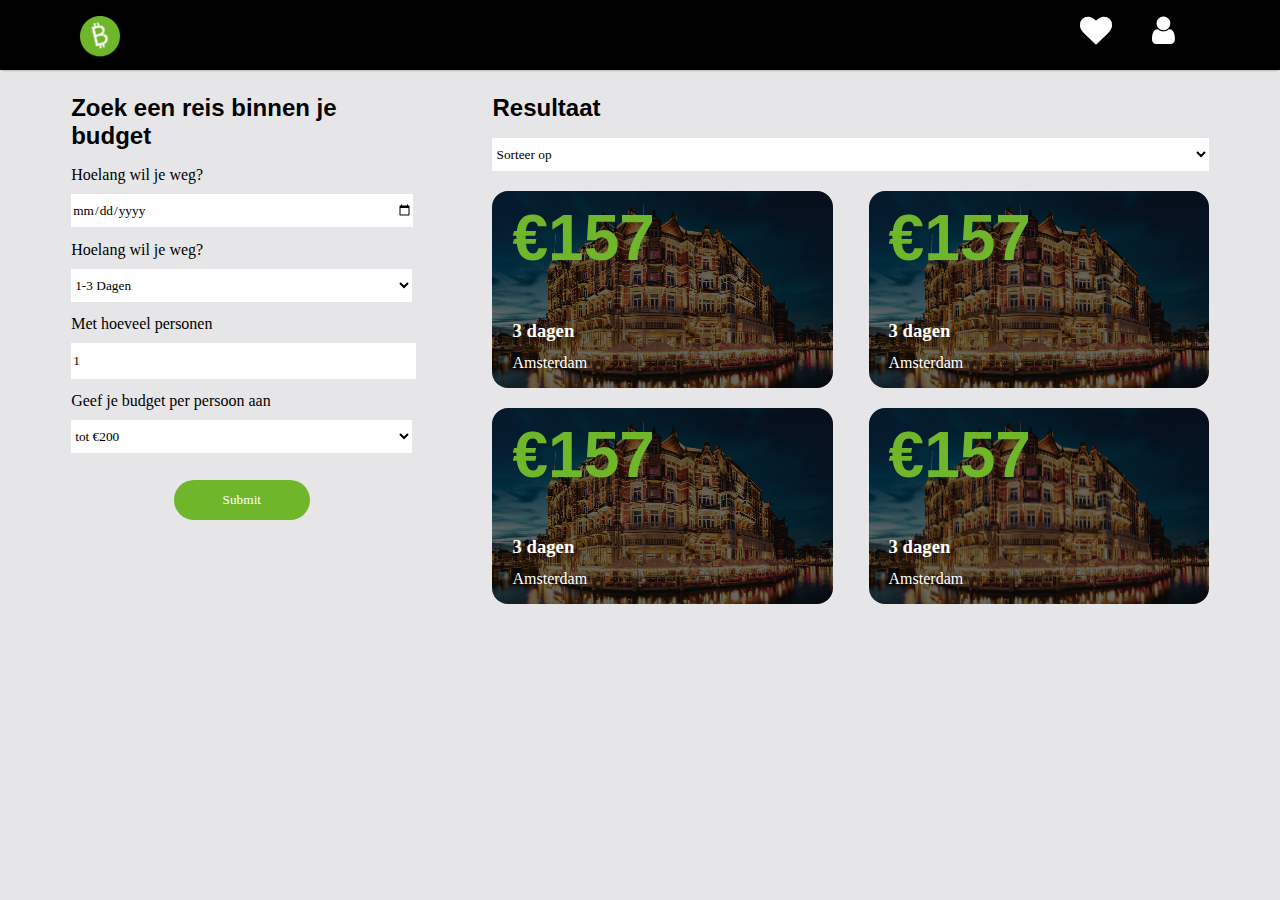
<file: index.html>
<!DOCTYPE html>
<html lang="nl">

<head>
  <meta charset="UTF-8">
  <meta name="viewport" content="width=device-width, initial-scale=1.0">
  <meta http-equiv="X-UA-Compatible" content="ie=edge">
  <link rel="stylesheet" href="static/css/styles.css">
  <link rel="stylesheet" href="https://cdnjs.cloudflare.com/ajax/libs/font-awesome/4.7.0/css/font-awesome.min.css">

  </script>
  <title>Budget-Reisen</title>
</head>

<body>
  <header>
    <a href="index.html"><img src="images/icon.png" alt=""></a>
    <nav>
      <ul>
        <li class="fa fa-user"></li>
        <li class="fa fa-heart"></li>
        </li>
      </ul>

    </nav>
  </header>

  <div class="content">
    <div class="grid">


      <div class="grid-item-1">

        <h1>Zoek een reis binnen je budget</h1>

        <form class="filter" action="index.html" method="post">
          <h2>Hoelang wil je weg?</h2>
          <input type="date" name="departureDate" value="">


          <h2>Hoelang wil je weg?</h2>
          <select name="sort">
            <option value="">1-3 Dagen</option>
            <option value="">4-6 Dagen</option>
            <option value="">7-9 Dagen</option>
          </select>

          <h2>Met hoeveel personen</h2>
          <input type="numer" name="departureDate" value="1">

          <h2>Geef je budget per persoon aan</h2>
          <select name="sort">
            <option value="">tot €200</option>
            <option value="">tot €400</option>
            <option value="">tot €600</option>
          </select>

          <input id="button" type="submit" value="Submit">
        </form>
      </div>

      <main class="grid-item-2">
        <h1>Resultaat</h1>
        <form class="filter" action="index.html" method="post">
          <select name="sort">
            <option value="">Sorteer op</option>
            <option value="">Prijs</option>
            <option value="">Reisdeur</option>
          </select>
        </form>

        <ul class="flex-container">

          <article class="flex-item">
            <a href="info.html">
              <img src="images/amsterdam.jpg" alt="Amsterdam">
              <h1>€157</h1>
              <h3>3 dagen</h3>
              <h2>Amsterdam</h2>
            </a>
          </article>

          <article class="flex-item">
            <a href="info.html">
              <img src="images/amsterdam.jpg" alt="Amsterdam">
              <h1>€157</h1>
              <h3>3 dagen</h3>
              <h2>Amsterdam</h2>
            </a>
          </article>

          <article class="flex-item">
            <a href="info.html">
              <img src="images/amsterdam.jpg" alt="Amsterdam">
              <h1>€157</h1>
              <h3>3 dagen</h3>
              <h2>Amsterdam</h2>
            </a>
          </article>

          <article class="flex-item">
            <a href="info.html">
              <img src="images/amsterdam.jpg" alt="Amsterdam">
              <h1>€157</h1>
              <h3>3 dagen</h3>
              <h2>Amsterdam</h2>
            </a>
          </article>
        </ul>
      </main>
    </div>
  </div>
</body>

</html>
</file>
<file: static/css/styles.css>
* {
  font-family: raleway;
}

body {
  font-family: raleway;
  background-color: #E6E6E9
}

h1 {
  font-family: helvetica;
  color: #000000;
  font-size: 1.5em;
}

h2 {
  font-size: 1em;
  font-weight: lighter;
  margin-bottom: 10px;
}

img {
  width: 100%;
}

ul {
  list-style: none;
  padding: 0;
}

header {
  background-color: #000000;
  width: 100%;
  height: 70px;
  top: 0;
  left: 0;
  position: fixed;
  box-shadow: 0 1px 3px -2px #000000;
  z-index: 99;
}

header img {
  width: 40px;
  float: left;
  margin-left: 2.5em;
  margin-top: 1em;
}

header nav {
  float: right;
}

header nav ul {
  margin-top: 0;
}

header nav li {
  float: right;
  margin-right: 10px;
  padding: 15px;
}

nav .fa {
  color: white;
  font-size: 2em;
}

footer h1 {
  margin-top: 0;
  line-height: 50px;
  color: white;
  margin-left: 1em;
}

form {
  width: 100%;
  margin-top: 10px;
  margin-bottom: 20px;
  display: block;
  height: auto;
}

form select {
  width: 100%;
  height: 2.5em;
  background: white;
  border-radius: 0;
  border: 0;
}

form input {
  width: 100%;
  height: 2.5em;
  background: white;
  border-radius: 0;
  border: 0;
}

form input[type="submit"] {
  width: 40%;
  margin-left: 30%;
  margin-right: 30%;
  height: 3em;
  margin-top: 2em;
  border-radius: 100px;
  background: #70B62A;
  color: white;
}

article:hover {
  transition: all .2s ease-in-out;
  transform: scale(1.05);
}

article h1 {
  font-size: 4em;
  color: #70B62A;
  position: absolute;
  top: 0;
  margin: 0;
  margin-left: 20px;
  margin-top: 10px;
}

article h2 {
  color: white;
  position: absolute;
  bottom: 0;
  margin: 0;
  margin-left: 20px;
  margin-bottom: 20px;
}

article h3 {
  color: white;
  position: absolute;
  bottom: 0;
  margin: 0;
  margin-left: 20px;
  margin-bottom: 50px;
}

article img {
  position: relative;
  border-radius: 1em;
  filter: brightness(40%);
  object-fit: contain;
}

.price {
  font-size: 1.5em;
  margin-left: 25%;
}

.prices li {
  margin: 1em;
}

.prices a {
  color: blue;
  float: right;
  margin-top: 0.8em;
  transition: all .2s ease-in-out;
}

.prices a:hover {
  transform: scale(1.5);
}

.prices .fa, .prices .fas {
  font-size: 2em;
  width: 1em;
}

.fa-times {
  color: red;
}

.content {
  padding-top: 70px;
  margin-left: 5%;
  margin-right: 5%;
}

.flex-container {
  display: flex;
  flex-direction: row;
  flex-wrap: wrap;
  justify-content: space-between;
}

.flex-container article {
  position: relative;
  margin-bottom: 1em;
}

.grid {
  display: grid;
  grid-template-columns: 100%;
}

.grid-2 {
  display: grid;
  grid-template-columns: 100%;
}

.gridPrices {
  display: grid;
  grid-template-columns: 100%;
}

.saved {
  color: green;
  display: block;
}

.display {
  display: none;
}

.save {
  text-align: center
}

.save .fa {
  font-size: 40px;
  margin-bottom: 0;
  transition: all .2s ease-in-out;
}

.save .fa:hover {
  transform: scale(1.5);
}

/*Tablet */
@media (min-width: 768px) and (orientation: landscape) {
  header img {
    margin-left: 5em;
  }

  header nav {
    margin-right: 5em;
  }

  .flex-container article {
    width: 47.5%;
  }

  .gridPrices {
    display: inline-grid;
    grid-template-columns: 100% 100%;
    grid-template-rows: 100%;
    grid-gap: 1em;
  }
}

/*Desktop */
@media only screen and (min-width: 1024px) {
  .grid {
    display: grid;
    grid-template-columns: 30% auto;
    grid-template-rows: 100%;
    grid-gap: 5rem;
  }

  .grid-2 {
    display: grid;
    grid-template-columns: 60% auto;
    grid-template-rows: 100%;
    grid-gap: 5rem;
  }

  .gridPrices {
    display: grid;
    grid-template-columns: 100%;
    grid-template-rows: auto;
  }
}
</file>
